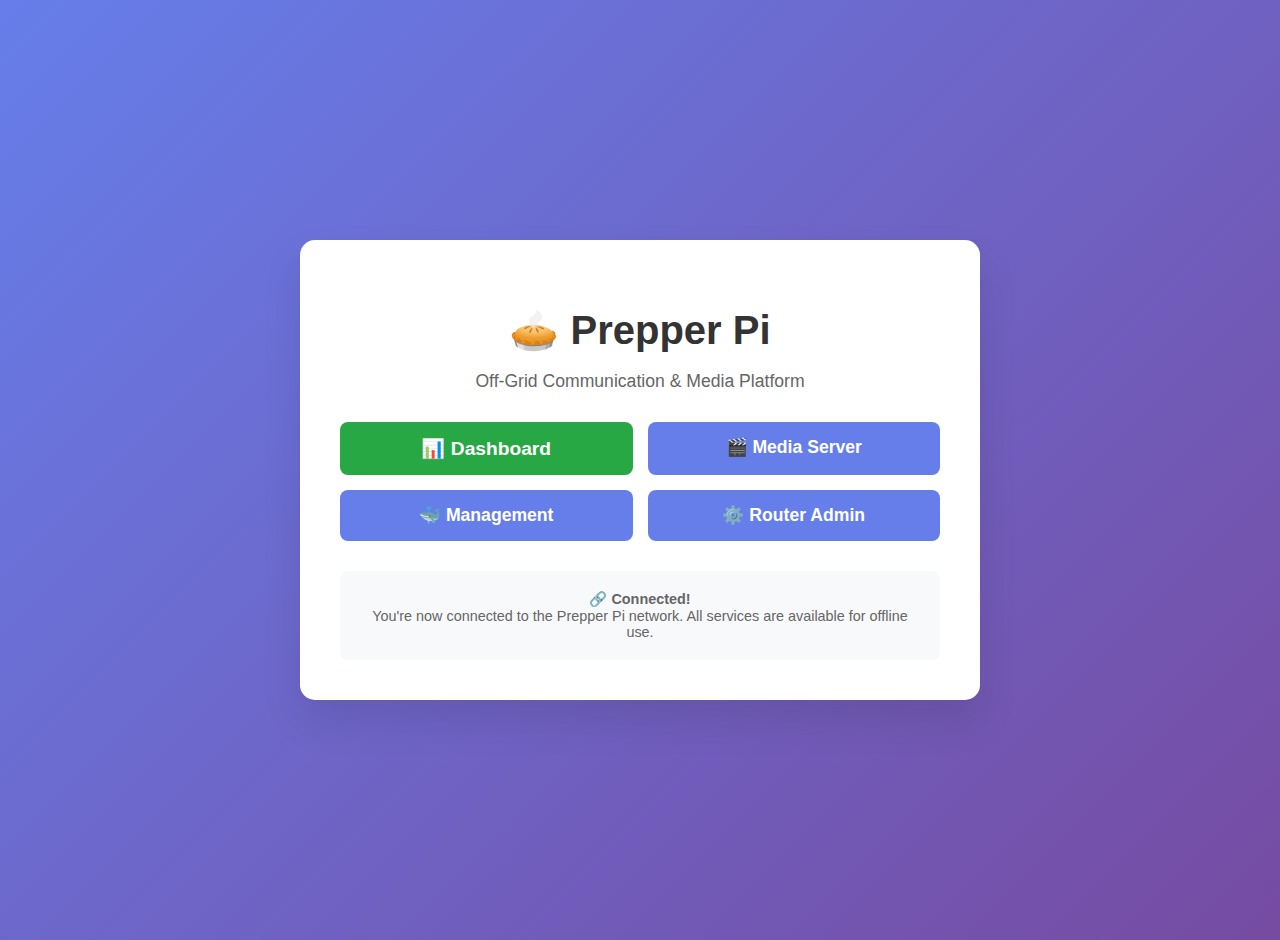
<file: openwrt/www/index.html>
<!DOCTYPE html>
<html lang="en">
<head>
    <meta charset="UTF-8">
    <meta name="viewport" content="width=device-width, initial-scale=1.0">
    <title>Prepper Pi - Welcome</title>
    <style>
        body {
            font-family: -apple-system, BlinkMacSystemFont, 'Segoe UI', Roboto, sans-serif;
            background: linear-gradient(135deg, #667eea 0%, #764ba2 100%);
            margin: 0;
            padding: 20px;
            min-height: 100vh;
            display: flex;
            align-items: center;
            justify-content: center;
        }
        .container {
            background: white;
            padding: 40px;
            border-radius: 15px;
            box-shadow: 0 20px 40px rgba(0,0,0,0.1);
            text-align: center;
            max-width: 600px;
            width: 100%;
        }
        h1 {
            color: #333;
            margin-bottom: 10px;
            font-size: 2.5em;
        }
        .subtitle {
            color: #666;
            margin-bottom: 30px;
            font-size: 1.1em;
        }
        .buttons {
            display: flex;
            flex-direction: column;
            gap: 15px;
            margin: 30px 0;
        }
        .btn {
            display: inline-block;
            padding: 15px 30px;
            background: #667eea;
            color: white;
            text-decoration: none;
            border-radius: 8px;
            font-weight: 600;
            transition: all 0.3s ease;
            font-size: 1.1em;
        }
        .btn:hover {
            background: #5a6fd8;
            transform: translateY(-2px);
        }
        .btn.primary {
            background: #28a745;
            font-size: 1.2em;
        }
        .btn.primary:hover {
            background: #218838;
        }
        .info {
            background: #f8f9fa;
            padding: 20px;
            border-radius: 8px;
            margin-top: 30px;
            color: #666;
            font-size: 0.9em;
        }
        @media (min-width: 600px) {
            .buttons {
                flex-direction: row;
                flex-wrap: wrap;
                justify-content: center;
            }
            .btn {
                flex: 1;
                min-width: 200px;
                max-width: 250px;
            }
        }
    </style>
</head>
<body>
    <div class="container">
        <h1>🥧 Prepper Pi</h1>
        <p class="subtitle">Off-Grid Communication & Media Platform</p>
        
        <div class="buttons">
            <a href="http://10.20.30.1:3000" class="btn primary">📊 Dashboard</a>
            <a href="http://10.20.30.1:8096" class="btn">🎬 Media Server</a>
            <a href="http://10.20.30.1:9000" class="btn">🐳 Management</a>
            <a href="/cgi-bin/luci" class="btn">⚙️ Router Admin</a>
        </div>

        <div class="info">
            <strong>🔗 Connected!</strong><br>
            You're now connected to the Prepper Pi network. All services are available for offline use.
        </div>
    </div>
</body>
</html>
</file>
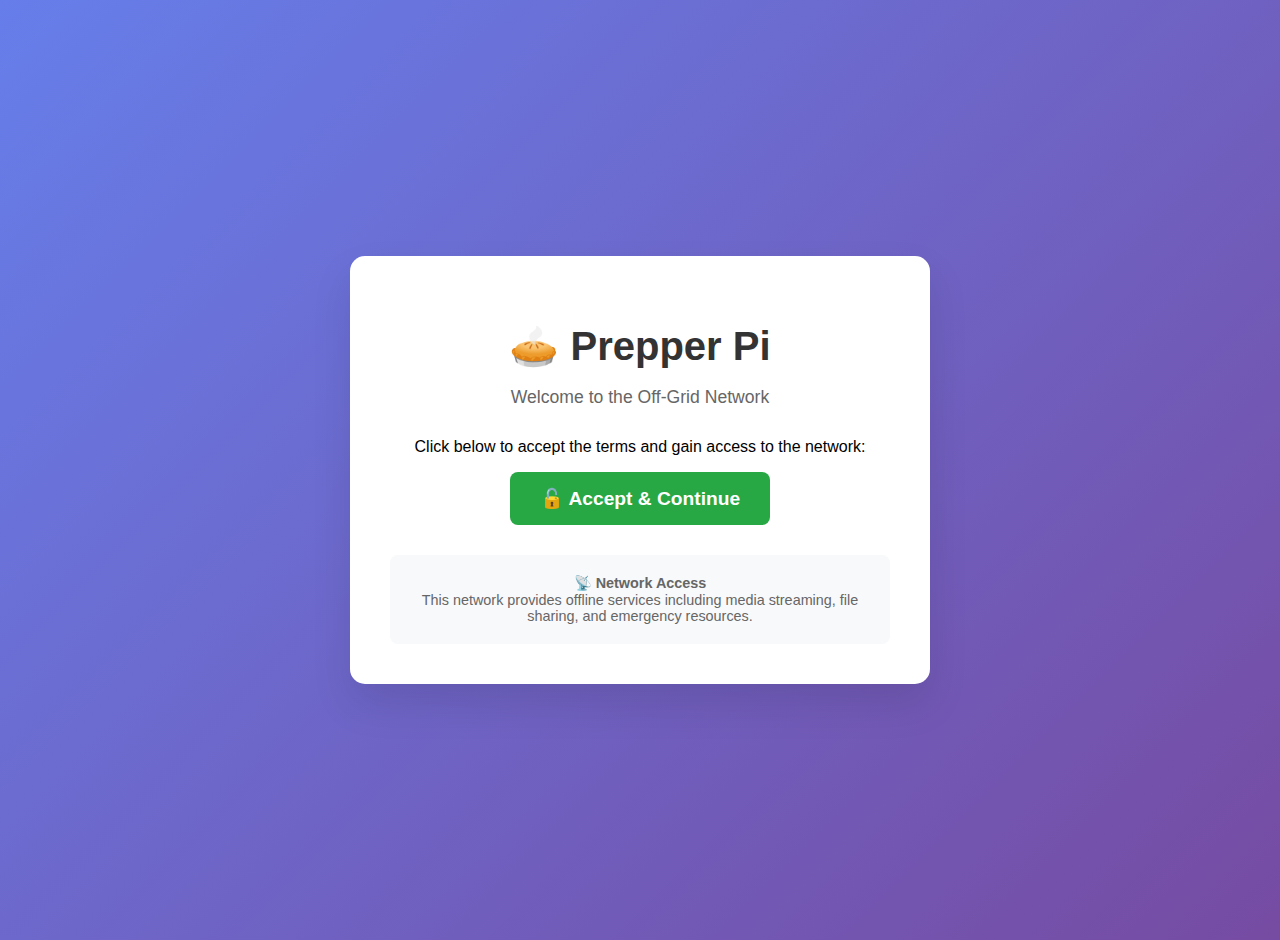
<file: openwrt/opennds/htdocs/splash.html>
<!DOCTYPE html>
<html lang="en">
<head>
    <meta charset="UTF-8">
    <meta name="viewport" content="width=device-width, initial-scale=1.0">
    <title>Prepper Pi - WiFi Access</title>
    <style>
        body {
            font-family: -apple-system, BlinkMacSystemFont, 'Segoe UI', Roboto, sans-serif;
            background: linear-gradient(135deg, #667eea 0%, #764ba2 100%);
            margin: 0;
            padding: 20px;
            min-height: 100vh;
            display: flex;
            align-items: center;
            justify-content: center;
        }
        .container {
            background: white;
            padding: 40px;
            border-radius: 15px;
            box-shadow: 0 20px 40px rgba(0,0,0,0.1);
            text-align: center;
            max-width: 500px;
            width: 100%;
        }
        h1 {
            color: #333;
            margin-bottom: 10px;
            font-size: 2.5em;
        }
        .subtitle {
            color: #666;
            margin-bottom: 30px;
            font-size: 1.1em;
        }
        .btn {
            display: inline-block;
            padding: 15px 30px;
            background: #28a745;
            color: white;
            text-decoration: none;
            border-radius: 8px;
            font-weight: 600;
            transition: all 0.3s ease;
            font-size: 1.2em;
            border: none;
            cursor: pointer;
        }
        .btn:hover {
            background: #218838;
            transform: translateY(-2px);
        }
        .info {
            background: #f8f9fa;
            padding: 20px;
            border-radius: 8px;
            margin-top: 30px;
            color: #666;
            font-size: 0.9em;
        }
    </style>
</head>
<body>
    <div class="container">
        <h1>🥧 Prepper Pi</h1>
        <p class="subtitle">Welcome to the Off-Grid Network</p>
        
        <p>Click below to accept the terms and gain access to the network:</p>
        
        <form method="get" action="$authaction">
            <input type="hidden" name="tok" value="$tok">
            <input type="hidden" name="redir" value="$redir">
            <button type="submit" class="btn">🔓 Accept & Continue</button>
        </form>

        <div class="info">
            <strong>📡 Network Access</strong><br>
            This network provides offline services including media streaming, file sharing, and emergency resources.
        </div>
    </div>
</body>
</html>
</file>
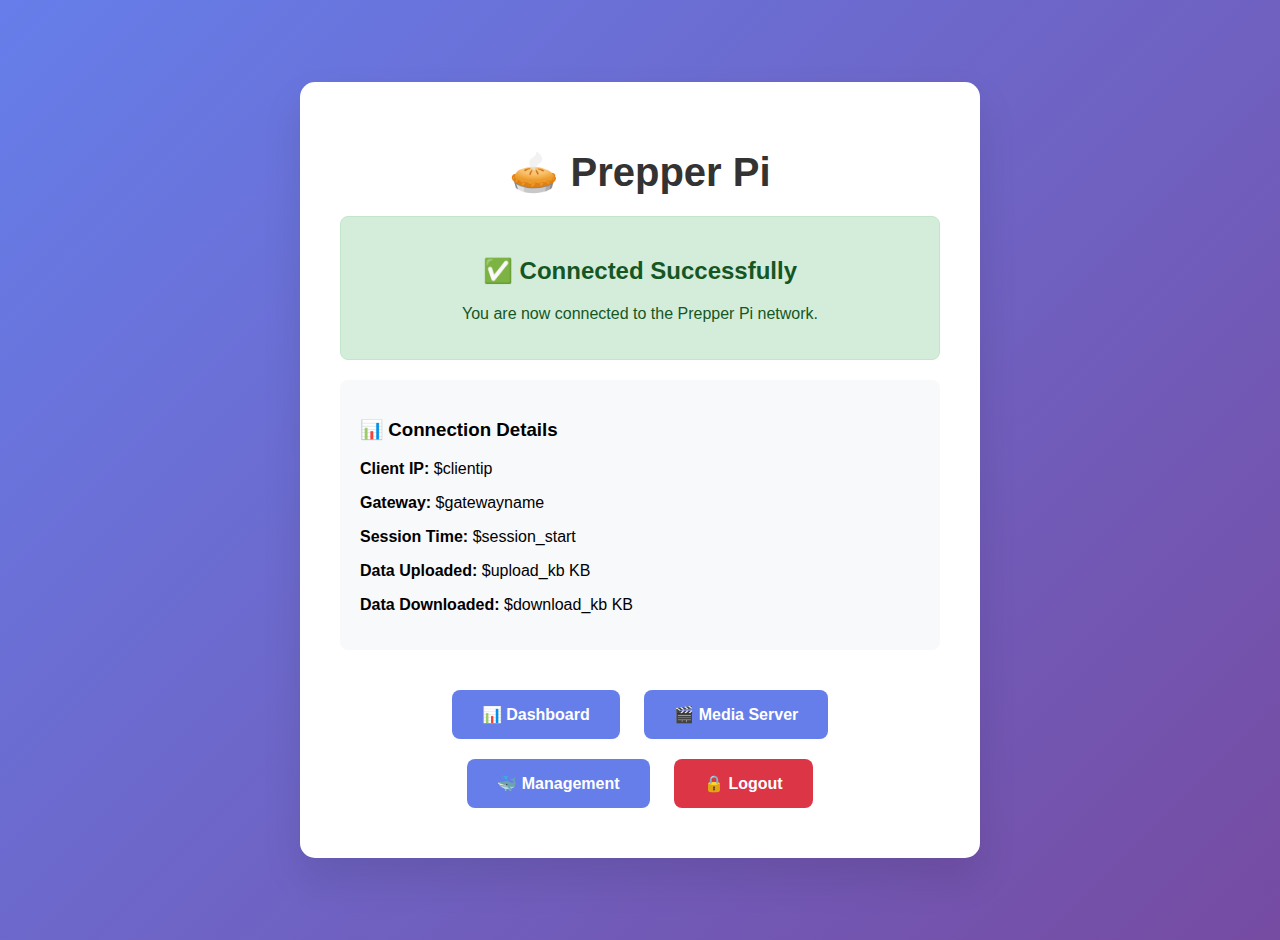
<file: openwrt/opennds/htdocs/status.html>
<!DOCTYPE html>
<html lang="en">
<head>
    <meta charset="UTF-8">
    <meta name="viewport" content="width=device-width, initial-scale=1.0">
    <title>Prepper Pi - Connection Status</title>
    <style>
        body {
            font-family: -apple-system, BlinkMacSystemFont, 'Segoe UI', Roboto, sans-serif;
            background: linear-gradient(135deg, #667eea 0%, #764ba2 100%);
            margin: 0;
            padding: 20px;
            min-height: 100vh;
            display: flex;
            align-items: center;
            justify-content: center;
        }
        .container {
            background: white;
            padding: 40px;
            border-radius: 15px;
            box-shadow: 0 20px 40px rgba(0,0,0,0.1);
            text-align: center;
            max-width: 600px;
            width: 100%;
        }
        h1 {
            color: #333;
            margin-bottom: 10px;
            font-size: 2.5em;
        }
        .status {
            background: #d4edda;
            border: 1px solid #c3e6cb;
            color: #155724;
            padding: 20px;
            border-radius: 8px;
            margin: 20px 0;
        }
        .info {
            background: #f8f9fa;
            padding: 20px;
            border-radius: 8px;
            margin: 20px 0;
            text-align: left;
        }
        .btn {
            display: inline-block;
            padding: 15px 30px;
            background: #667eea;
            color: white;
            text-decoration: none;
            border-radius: 8px;
            font-weight: 600;
            transition: all 0.3s ease;
            margin: 10px;
        }
        .btn:hover {
            background: #5a6fd8;
            transform: translateY(-2px);
        }
        .btn.logout {
            background: #dc3545;
        }
        .btn.logout:hover {
            background: #c82333;
        }
    </style>
</head>
<body>
    <div class="container">
        <h1>🥧 Prepper Pi</h1>
        
        <div class="status">
            <h2>✅ Connected Successfully</h2>
            <p>You are now connected to the Prepper Pi network.</p>
        </div>

        <div class="info">
            <h3>📊 Connection Details</h3>
            <p><strong>Client IP:</strong> $clientip</p>
            <p><strong>Gateway:</strong> $gatewayname</p>
            <p><strong>Session Time:</strong> $session_start</p>
            <p><strong>Data Uploaded:</strong> $upload_kb KB</p>
            <p><strong>Data Downloaded:</strong> $download_kb KB</p>
        </div>

        <div style="margin-top: 30px;">
            <a href="http://10.20.30.40:3000" class="btn">📊 Dashboard</a>
            <a href="http://10.20.30.40:8096" class="btn">🎬 Media Server</a>
            <a href="http://10.20.30.40:9000" class="btn">🐳 Management</a>
            <a href="$authaction?tok=$tok" class="btn logout">🔒 Logout</a>
        </div>
    </div>
</body>
</html>
</file>
